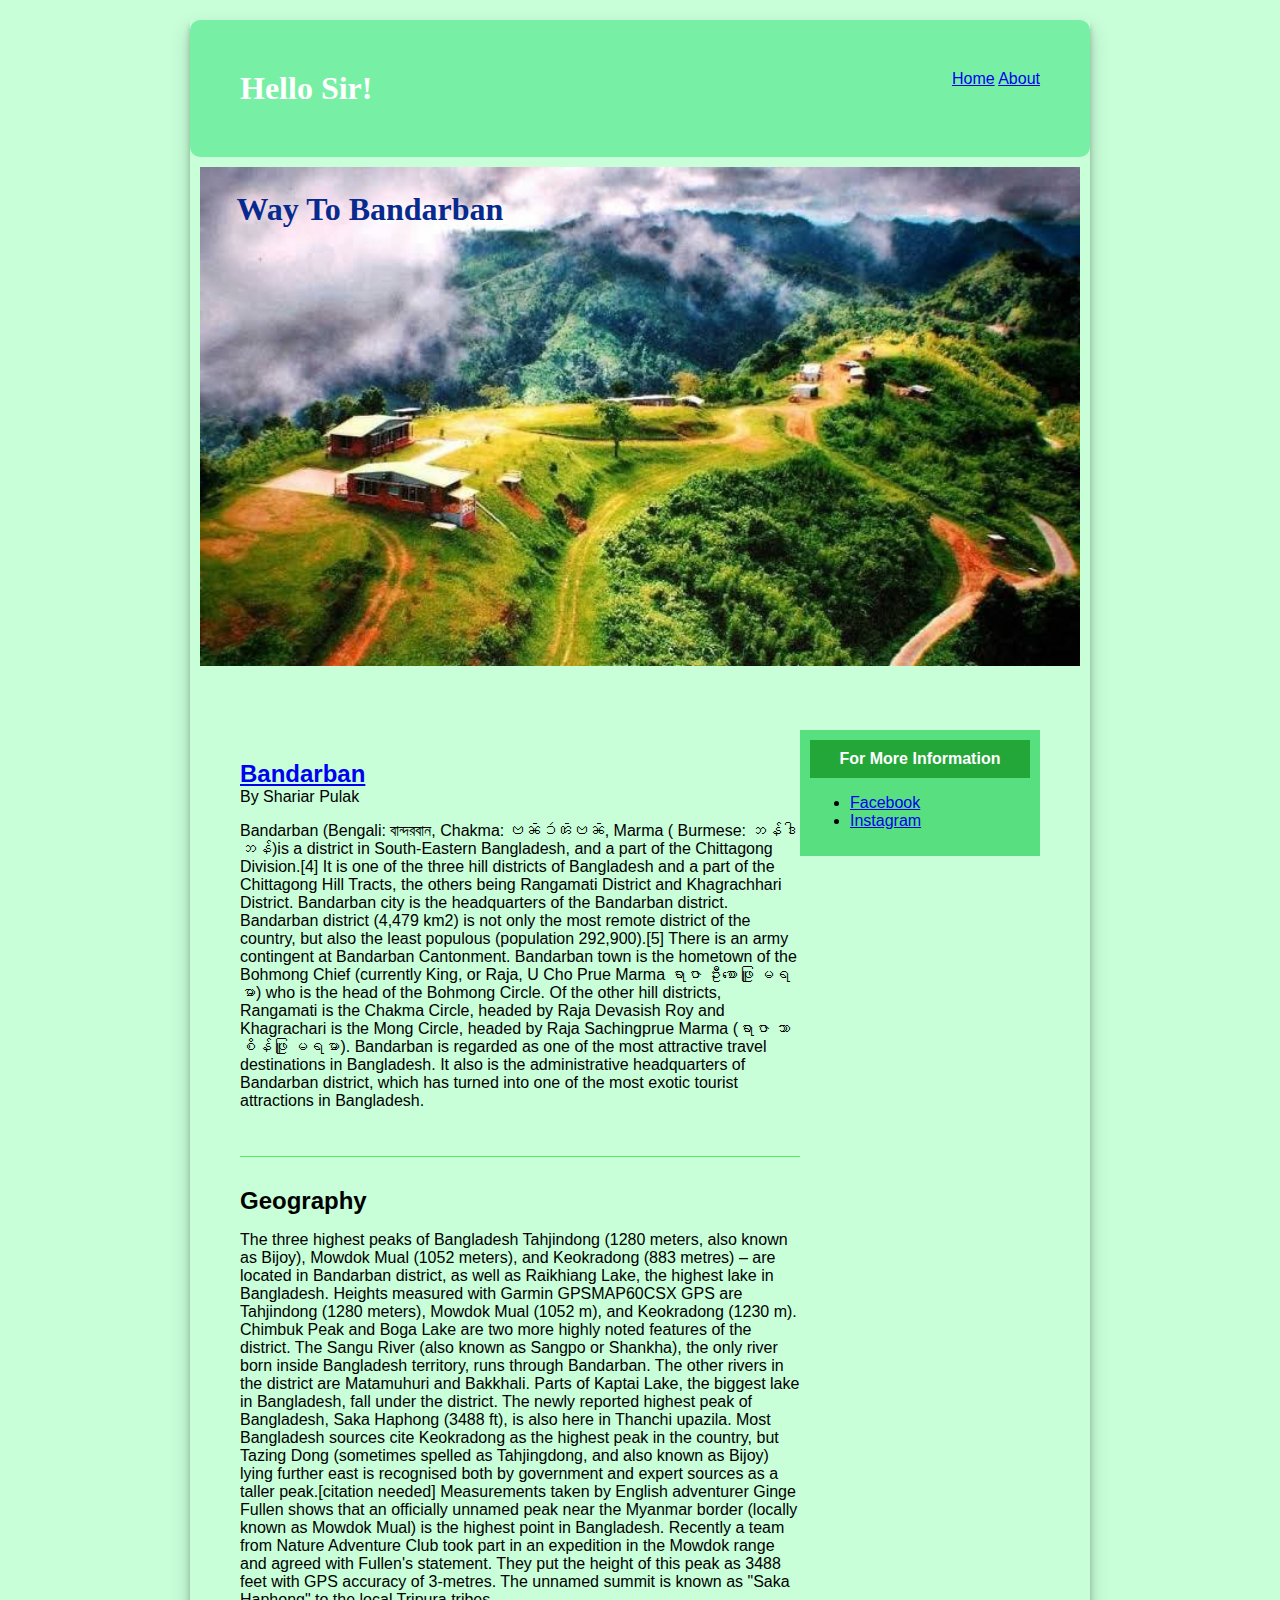
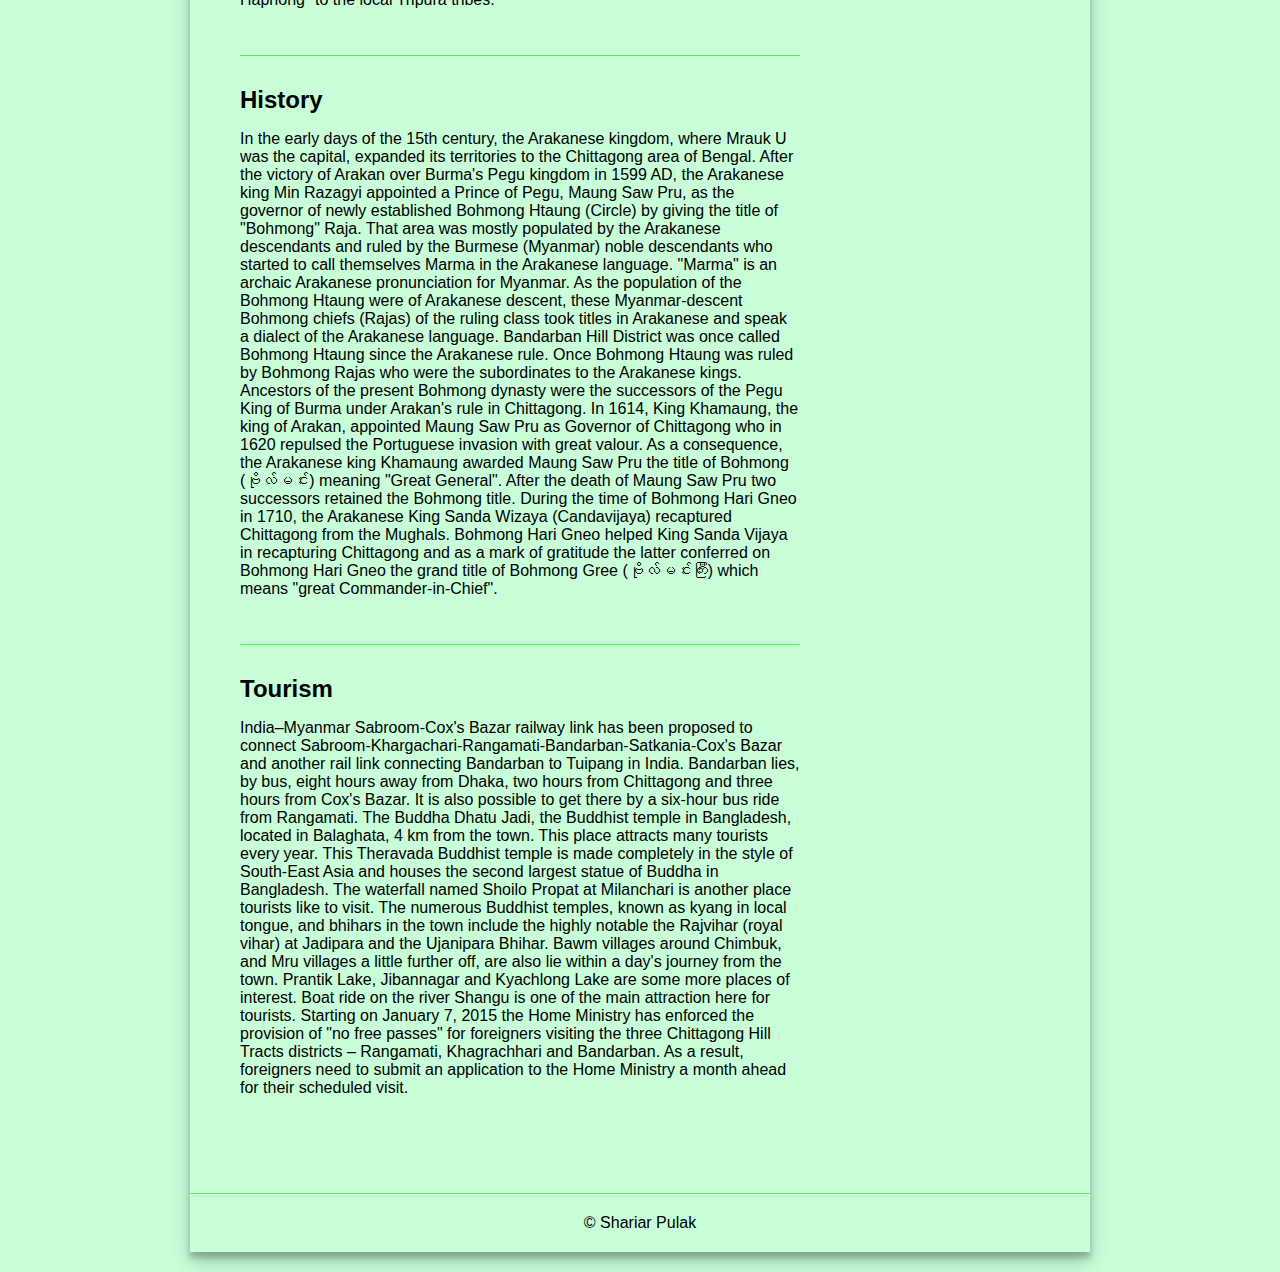
<file: Website/index.html>
<!DOCTYPE html>
<html lang="en">
<head>
    <meta charset="UTF-8">
    <meta http-equiv="X-UA-Compatible" content="IE=edge">
    <meta name="viewport" content="width=device-width, initial-scale=1.0">
    <link rel="stylesheet"href="css/style.css">
    <title>Home</title>
</head>
<body>
    <div class="wrapper">
        <header>
            <div id="logo">
                Hello Sir!
            </div>
            <nav>
                <a href="index.html">Home</a>
                <a href="about.html">About</a>
            </nav>
        </header>
            <div class="container">  
            <img width="100%"src="img/photo6181538660546096834.jpg" alt="amazing graphics">
            <div class="centered">Way To Bandarban</div>
        </div>
        <main>
            <section>
                <article>
                    <h2><a href="https://cutt.ly/CSE5uPe">Bandarban</a></h2>
                    <span>By Shariar Pulak</span>
                    <p>
                        Bandarban (Bengali: বান্দরবান, Chakma: 𑄝𑄚𑄴𑄘𑄧𑄢𑄴𑄝𑄚𑄴, Marma ( Burmese: ဘန်ဒါဘန်)is a district in South-Eastern Bangladesh, and a part of the Chittagong Division.[4] It is one of the three hill districts of Bangladesh and a part of the Chittagong Hill Tracts, the others being Rangamati District and Khagrachhari District. Bandarban city is the headquarters of the Bandarban district. Bandarban district (4,479 km2) is not only the most remote district of the country, but also the least populous (population 292,900).[5] There is an army contingent at Bandarban Cantonment.

Bandarban town is the hometown of the Bohmong Chief (currently King, or Raja, U Cho Prue Marma ရာဇာ ဦးစောဖြူ မရမာ) who is the head of the Bohmong Circle. Of the other hill districts, Rangamati is the Chakma Circle, headed by Raja Devasish Roy and Khagrachari is the Mong Circle, headed by Raja Sachingprue Marma (ရာဇာ သာစိန်ဖြူ မရမာ). Bandarban is regarded as one of the most attractive travel destinations in Bangladesh. It also is the administrative headquarters of Bandarban district, which has turned into one of the most exotic tourist attractions in Bangladesh. 
                    </p>
                </article>
                <article>
                    <h2>Geography</h2>
                    
                    <p>
                        The three highest peaks of Bangladesh Tahjindong (1280 meters, also known as Bijoy), Mowdok Mual (1052 meters), and Keokradong (883 metres) – are located in Bandarban district, as well as Raikhiang Lake, the highest lake in Bangladesh. Heights measured with Garmin GPSMAP60CSX GPS are Tahjindong (1280 meters), Mowdok Mual (1052 m), and Keokradong (1230 m). Chimbuk Peak and Boga Lake are two more highly noted features of the district. The Sangu River (also known as Sangpo or Shankha), the only river born inside Bangladesh territory, runs through Bandarban. The other rivers in the district are Matamuhuri and Bakkhali. Parts of Kaptai Lake, the biggest lake in Bangladesh, fall under the district.

The newly reported highest peak of Bangladesh, Saka Haphong (3488 ft), is also here in Thanchi upazila. Most Bangladesh sources cite Keokradong as the highest peak in the country, but Tazing Dong (sometimes spelled as Tahjingdong, and also known as Bijoy) lying further east is recognised both by government and expert sources as a taller peak.[citation needed] Measurements taken by English adventurer Ginge Fullen shows that an officially unnamed peak near the Myanmar border (locally known as Mowdok Mual) is the highest point in Bangladesh. Recently a team from Nature Adventure Club took part in an expedition in the Mowdok range and agreed with Fullen's statement. They put the height of this peak as 3488 feet with GPS accuracy of 3-metres. The unnamed summit is known as "Saka Haphong" to the local Tripura tribes. 
                        
                        
                    </p>
                </article>
                <article>
                    <h2>History</h2>
                    
                    <p>
                        In the early days of the 15th century, the Arakanese kingdom, where Mrauk U was the capital, expanded its territories to the Chittagong area of Bengal. After the victory of Arakan over Burma's Pegu kingdom in 1599 AD, the Arakanese king Min Razagyi appointed a Prince of Pegu, Maung Saw Pru, as the governor of newly established Bohmong Htaung (Circle) by giving the title of "Bohmong" Raja. That area was mostly populated by the Arakanese descendants and ruled by the Burmese (Myanmar) noble descendants who started to call themselves Marma in the Arakanese language. "Marma" is an archaic Arakanese pronunciation for Myanmar. As the population of the Bohmong Htaung were of Arakanese descent, these Myanmar-descent Bohmong chiefs (Rajas) of the ruling class took titles in Arakanese and speak a dialect of the Arakanese language.

Bandarban Hill District was once called Bohmong Htaung since the Arakanese rule. Once Bohmong Htaung was ruled by Bohmong Rajas who were the subordinates to the Arakanese kings. Ancestors of the present Bohmong dynasty were the successors of the Pegu King of Burma under Arakan's rule in Chittagong. In 1614, King Khamaung, the king of Arakan, appointed Maung Saw Pru as Governor of Chittagong who in 1620 repulsed the Portuguese invasion with great valour. As a consequence, the Arakanese king Khamaung awarded Maung Saw Pru the title of Bohmong (ဗိုလ်မင်း) meaning "Great General". After the death of Maung Saw Pru two successors retained the Bohmong title. During the time of Bohmong Hari Gneo in 1710, the Arakanese King Sanda Wizaya (Candavijaya) recaptured Chittagong from the Mughals. Bohmong Hari Gneo helped King Sanda Vijaya in recapturing Chittagong and as a mark of gratitude the latter conferred on Bohmong Hari Gneo the grand title of Bohmong Gree (ဗိုလ်မင်းကြီး) which means "great Commander-in-Chief". 
                    </p>
                </article>
                <article>
                    <h2>Tourism</h2>
                    
                    <p>
                        India–Myanmar Sabroom-Cox's Bazar railway link has been proposed to connect Sabroom-Khargachari-Rangamati-Bandarban-Satkania-Cox's Bazar and another rail link connecting Bandarban to Tuipang in India.

Bandarban lies, by bus, eight hours away from Dhaka, two hours from Chittagong and three hours from Cox's Bazar. It is also possible to get there by a six-hour bus ride from Rangamati. The Buddha Dhatu Jadi, the Buddhist temple in Bangladesh, located in Balaghata, 4 km from the town. This place attracts many tourists every year. This Theravada Buddhist temple is made completely in the style of South-East Asia and houses the second largest statue of Buddha in Bangladesh. The waterfall named Shoilo Propat at Milanchari is another place tourists like to visit. The numerous Buddhist temples, known as kyang in local tongue, and bhihars in the town include the highly notable the Rajvihar (royal vihar) at Jadipara and the Ujanipara Bhihar. Bawm villages around Chimbuk, and Mru villages a little further off, are also lie within a day's journey from the town. Prantik Lake, Jibannagar and Kyachlong Lake are some more places of interest. Boat ride on the river Shangu is one of the main attraction here for tourists.

    Starting on January 7, 2015 the Home Ministry has enforced the provision of "no free passes" for foreigners visiting the three Chittagong Hill Tracts districts – Rangamati, Khagrachhari and Bandarban. As a result, foreigners need to submit an application to the Home Ministry a month ahead for their scheduled visit.
                        
                    </p>
                </article>
                
                
                
                
            </section>
            <aside>
                <h3>For More Information</h3>
                <ul>
                    <li>
                        <a href="facebook.com/">Facebook</a>
                    </li>
                    <li>
                        <a href="instagram.com">Instagram</a>
                    </li>
                </ul>

            </aside>
        </main>
        <footer>
            &copy; Shariar Pulak
        </footer>
    </div> 
        </div>

</body>
</html>
</file>
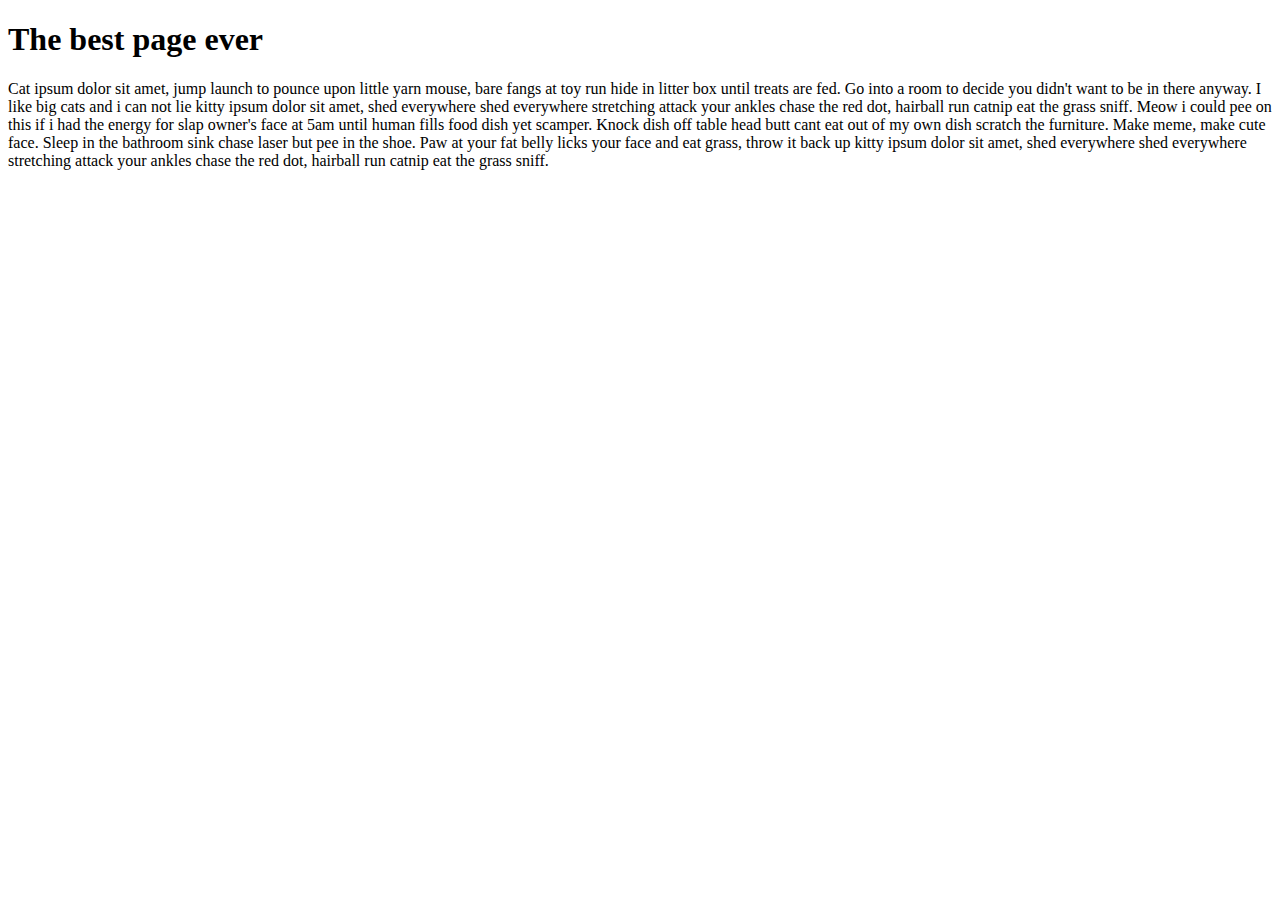
<file: define-the-head-and-body-of-an-html-document.html>
<!DOCTYPE html>
<html>
  <head>

  <title>The best page ever</title>
      </head>
 <body>
  <h1>The best page ever</h1>
 
  <p>Cat ipsum dolor sit amet, jump launch to pounce upon little yarn mouse, bare fangs at toy run hide in litter box until treats are fed. Go into a room to decide you didn't want to be in there anyway. I like big cats and i can not lie kitty ipsum dolor sit amet, shed everywhere shed everywhere stretching attack your ankles chase the red dot, hairball run catnip eat the grass sniff. Meow i could pee on this if i had the energy for slap owner's face at 5am until human fills food dish yet scamper. Knock dish off table head butt cant eat out of my own dish scratch the furniture. Make meme, make cute face. Sleep in the bathroom sink chase laser but pee in the shoe. Paw at your fat belly licks your face and eat grass, throw it back up kitty ipsum dolor sit amet, shed everywhere shed everywhere stretching attack your ankles chase the red dot, hairball run catnip eat the grass sniff.</p>
</body>
</html>
</file>
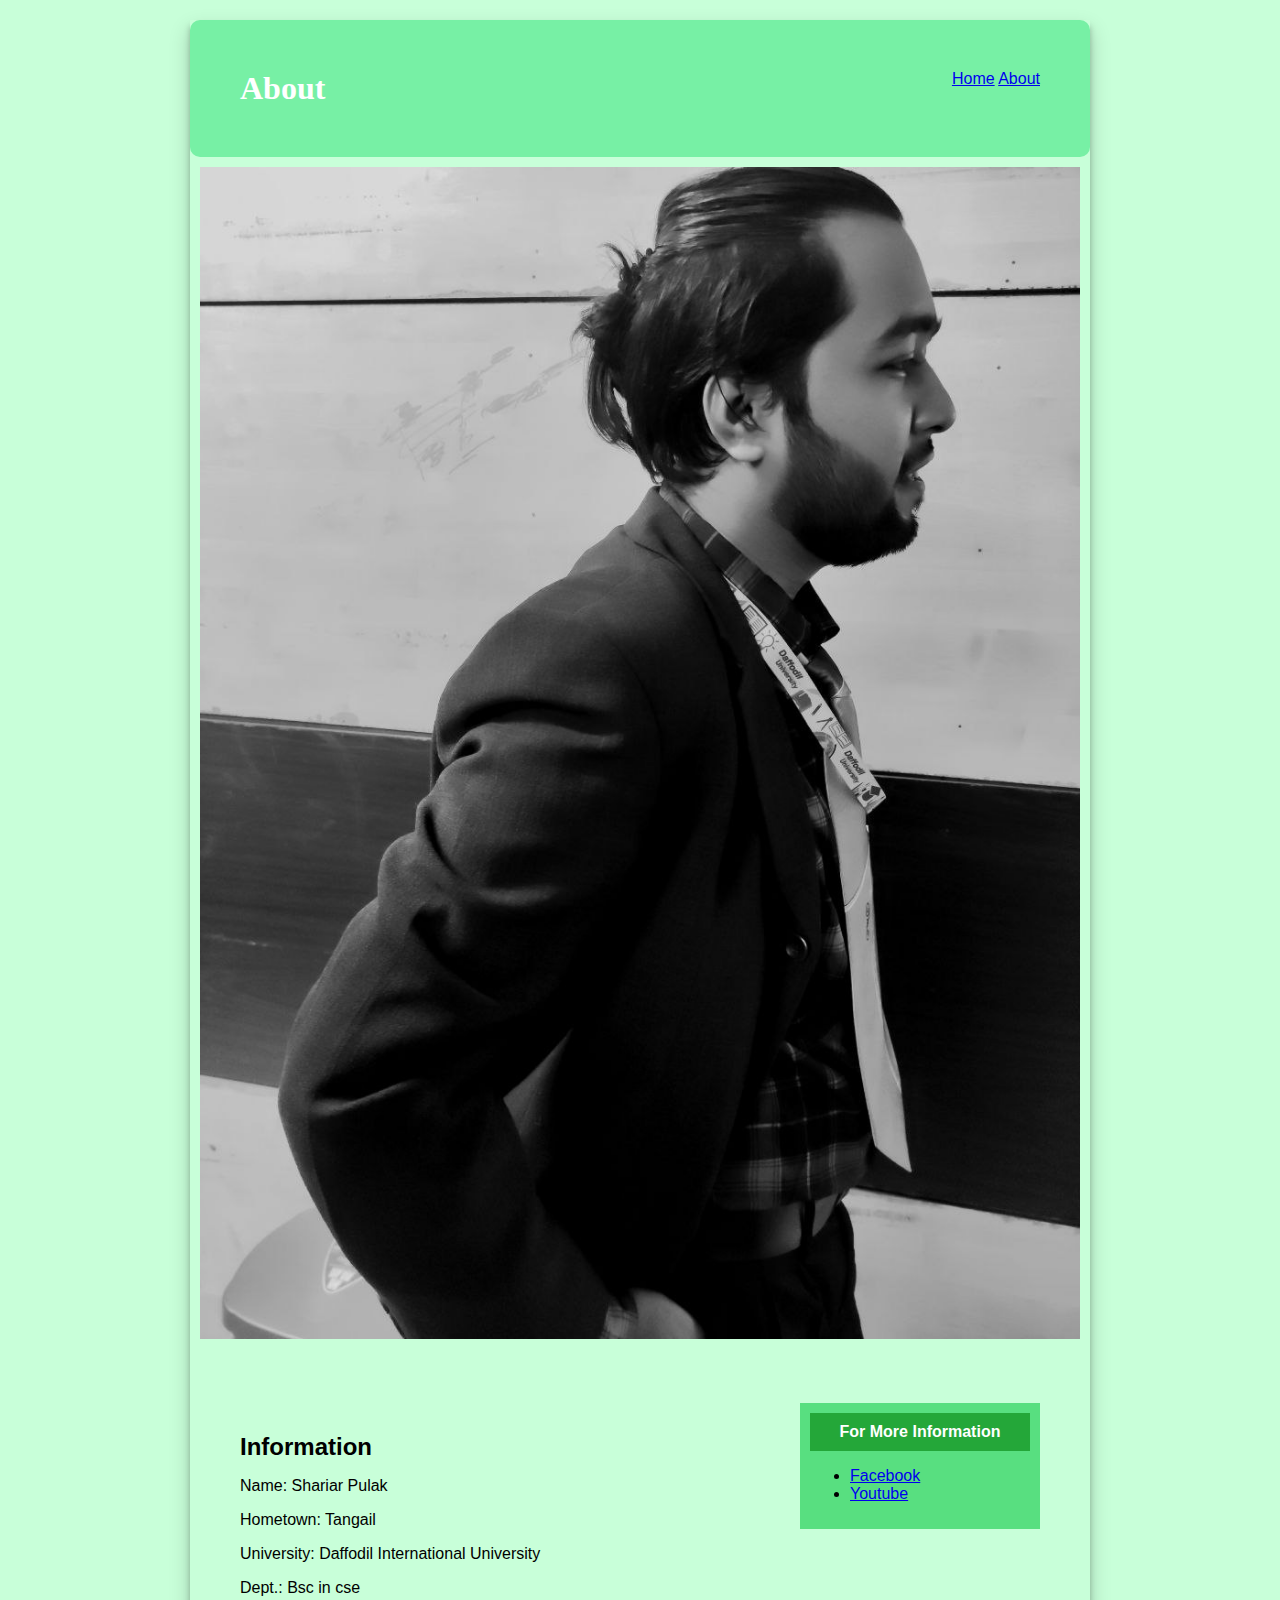
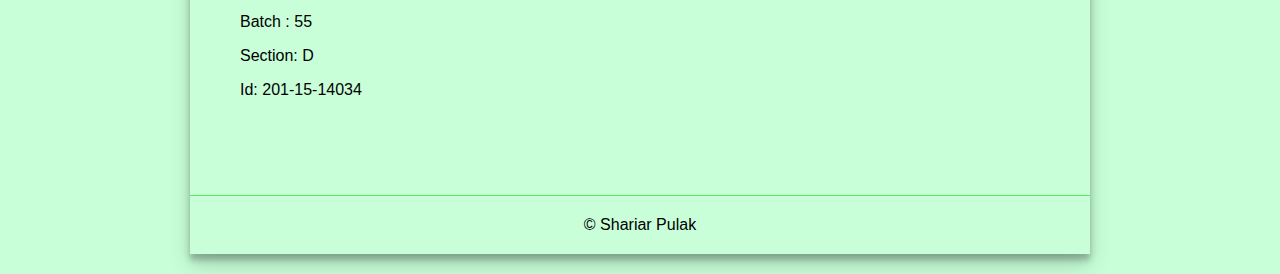
<file: Website/about.html>
<!DOCTYPE html>
<html lang="en">
<head>
    <meta charset="UTF-8">
    <meta http-equiv="X-UA-Compatible" content="IE=edge">
    <meta name="viewport" content="width=device-width, initial-scale=1.0">
    <link rel="stylesheet"href="css/style.css">
    <title>About</title>
</head>
<body>
    <div class="wrapper">
        <header>
            <div id="logo">
                About
            </div>
            <nav>
                <a href="index.html">Home</a>
                <a href="about.html">About</a>
            </nav>
        </header>
            <div id="big-image">
            <img width="100%"src="img/photo6091632243282915399.jpg" alt="mypic">
        </div>
        <main>
            <section>
                <article>
                    <h2>Information</h2>
                    
                    <p>
                        
                            
                        <p>Name: Shariar Pulak</p>
                            
                        <p>Hometown: Tangail</p>
                            
                        <p>University: Daffodil International University</p>
                            
                        <p>Dept.: Bsc in cse </p>
                            
                        <p>Batch : 55</p>
                        
                        <p>Section: D</p>
                    
                        <p>Id: 201-15-14034</p>
                         

                    </p>
                </article>
            </section>
            <aside>
                <h3>For More Information</h3>
                <ul>
                    <li>
                        <a href="https://www.facebook.com/shahriar.pulak.16">Facebook</a>
                    </li>
                    <li>
                        <a href="https://www.youtube.com/channel/UCPnS1yvEu0yKaH6DPdFOs_g">Youtube</a>
                    </li>
                </ul>

            </aside>
        </main>
        <footer>
            &copy; Shariar Pulak
        </footer>
    </div> 
        </div>

</body>
</html>
</file>
<file: Website/css/style.css>
*{
    box-sizing:border-box;
}
h2, h3{
    margin: 0;
}
body{
    background-color:  	#c8ffd9;
    margin: 20px 0;
    font-family:Arial, Helvetica, sans-serif;
}
.wrapper{
    width: 900px;
    margin: 0 auto;
    /*background-color:  	#f7f2e8;*/
    background:url(https://cdn-media-1.freecodecamp.org/imgr/MJAkxbh.png)
    border-radius: 10px;
    box-shadow: 0 10px 20px rgba(0,0,0,0.19), 0 6px 6px rgba(0,0,0,0.23);

}
header{
    padding: 50px;
    overflow:hidden;
    background-color:rgb(119, 240, 165);
    border-radius: 10px;
}

header > #logo{
    font-size: 2em;
    float:left;
    font-weight:bold;
    font-family: roboto;
    color: rgb(255, 255, 255);
   
}
img{
    padding: 10px;
    border-radius: 10px;
}

nav{
    float:right;
}

.container {
    position: relative;
    text-align:center;
    color: #062a8d;
    
}

.centered {
    position: absolute;
    font-size: 2em;
    font-weight:bold;
    font-family: Shannia;
    top: 10%;
    left: 20%;
    transform: translate(-50%, -50%);
}




main{
    padding: 50px;
    overflow:hidden;
}
section{
    width: 70%;
    float:left;
    
}

article{
    padding: 30px 0;
    border-bottom: 1px solid rgb(84, 238, 92);
}

article:last-child{
    border-bottom: 0px;
}

aside{
    width: 30%;
    float:right;
    background-color:#58df80; 
    padding: 10px;
}

aside h3{
    background-color:#24a739;
    color:#fff;
    padding:10px;
    font-size:100%;
    text-align:center;
}

footer{
    padding: 20px;
    border-top: 1px solid rgb(84, 238, 92);
    text-align:center;
}
</file>
